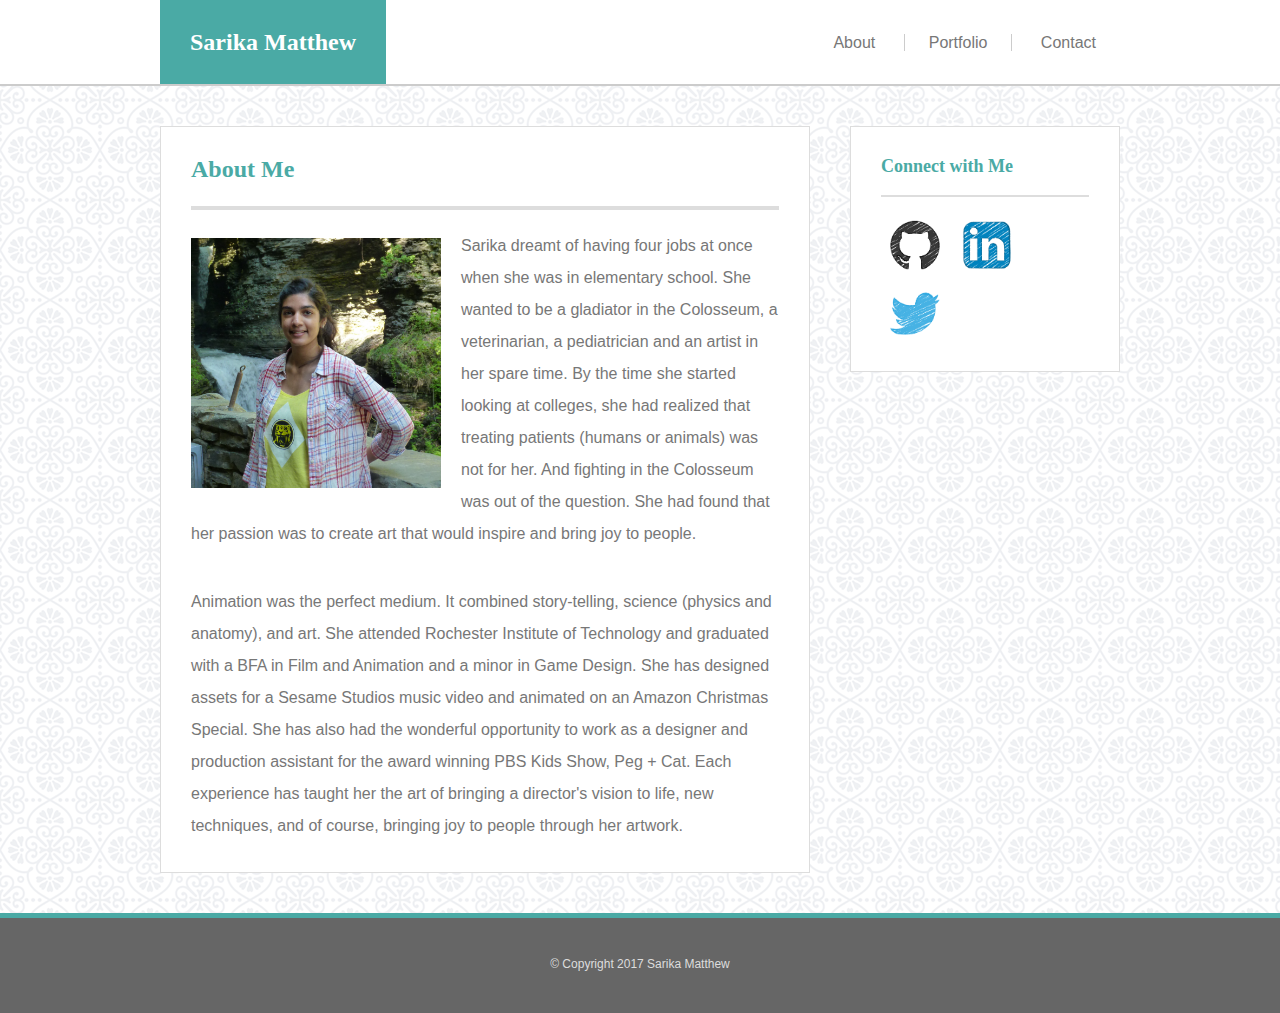
<file: index.html>
<!DOCTYPE html>
<html>
<head>
	<title>Sarika Matthew</title>

	<meta charset="utf-8">

	<meta name="viewport" content="width=device-width, initial-scale=1.0">

	<link rel="stylesheet" href="./assets/css/reset.css">

	<link rel="stylesheet" href="./assets/css/style.css">


</head>
<body>

	<div class="wrap">
		<header>
			<div class="top-banner">
				<h1 class="name"><a href= "index.html">Sarika Matthew<a></h1>
				<div class="navigation">
					<ul>
						<li><a href= "index.html">About</a></li>
						<li><a href= "portfolio.html">Portfolio</a></li>
						<li><a href= "contact.html">Contact</a></li>
					</ul>
				</div>
			</div>
		</header>

		<div class="main-content">
			<div class="inside">
				<h1 class="title">About Me</h1>
				<hr>
				<img src= "./assets/images/P1080859.JPG" width= "150">
				<p>
					Sarika dreamt of having four jobs at once when she was in elementary school. She wanted to be a gladiator in the Colosseum, a veterinarian, a pediatrician and an artist in her spare time. By the time she started looking at colleges, she had realized that treating patients (humans or animals) was not for her. And fighting in the Colosseum was out of the question. She had found that her passion was to create art that would inspire and bring joy to people. 
				</p>
				<br>
				<p>
					Animation was the perfect medium. It combined story-telling, science (physics and anatomy), and art. She attended Rochester Institute of Technology and graduated with a BFA in Film and Animation and a minor in Game Design. She has designed assets for a Sesame Studios music video and animated on an Amazon Christmas Special. She has also had the wonderful opportunity to work as a designer and production assistant for the award winning PBS Kids Show, Peg + Cat. Each experience has taught her the art of bringing a director's vision to life, new techniques, and of course, bringing joy to people through her artwork.
				</p>
			</div>
			<div class="sidebar">
				<h2 class="title">Connect with Me</h2>
				<hr>

				<a href="https://github.com/smatthew3142" target="_blank">
					<img src= "./assets/images/icon_github.png" width= "50"></a>

				<a href="https://www.linkedin.com/in/sarikamatthew/" target="_blank">
					<img src= "./assets/images/icon_linkedin.png" width= "50"></a>

				<a href="https://twitter.com/mynabirdy" target="_blank">
					<img src= "./assets/images/icon_twitter.png" width= "50"></a>
				</div>

			</div>

		</div>

		<footer class="copy">
	
		&copy; Copyright 2017 Sarika Matthew
	</footer>


</body>
</html>
</file>
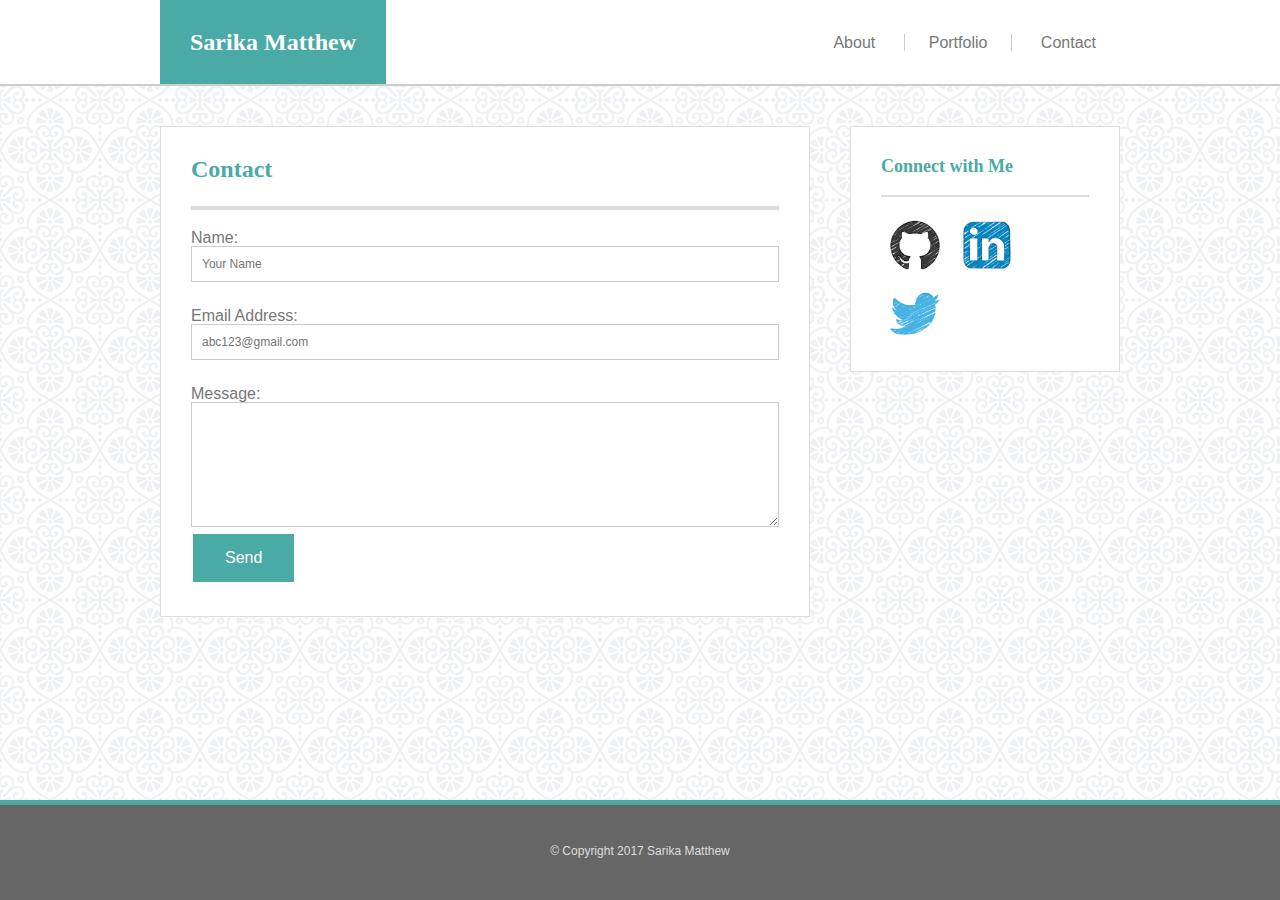
<file: contact.html>
<!DOCTYPE html>
<html>
<head>
	<title>Sarika Matthew</title>

	<meta charset="utf-8">

	<meta name="viewport" content="width=device-width, initial-scale=1.0">

	<link rel="stylesheet" href="./assets/css/reset.css">

	<link rel="stylesheet" href="./assets/css/style.css">


</head>
<body>

	<div class="wrap">
		<header>
			<div class="top-banner">
				<h1 class="name"><a href= "index.html">Sarika Matthew<a></h1>
				<div class="navigation">
					<ul>
						<li><a href= "index.html">About</a></li>
						<li><a href= "portfolio.html">Portfolio</a></li>
						<li><a href= "contact.html">Contact</a></li>
					</ul>
				</div>
			</div>
		</header>

		<div class="main-content">
			<div class="inside">
				<h1 class="title">Contact</h1>
				<hr>
				<form>
					
					Name:
					<br>
					<input type= "text" name= "name" placeholder="Your Name">
					<br>
					<br>
					Email Address:
					<br>
					<input type="text" name="email" placeholder="abc123@gmail.com">
					<br>
					<br>
					Message:
					<br>
					<textarea name="message" form="form"></textarea>
					<button type="button" onclick="alert('Your message has been sent!')">Send</button>
				</form>
			</div>

			<div class="sidebar">
				<h2 class="title">Connect with Me</h2>
				<hr>

				<a href="https://github.com/smatthew3142" target="_blank">
					<img src= "./assets/images/icon_github.png" width= "50"></a>

				<a href="https://www.linkedin.com/in/sarikamatthew/" target="_blank">
					<img src= "./assets/images/icon_linkedin.png" width= "50"></a>

				<a href="https://twitter.com/mynabirdy" target="_blank">
					<img src= "./assets/images/icon_twitter.png" width= "50"></a>
				</div>

			</div>

		</div>

	<footer class="copy">
	 
		&copy; Copyright 2017 Sarika Matthew
	</footer>


</body>
</html>
</file>
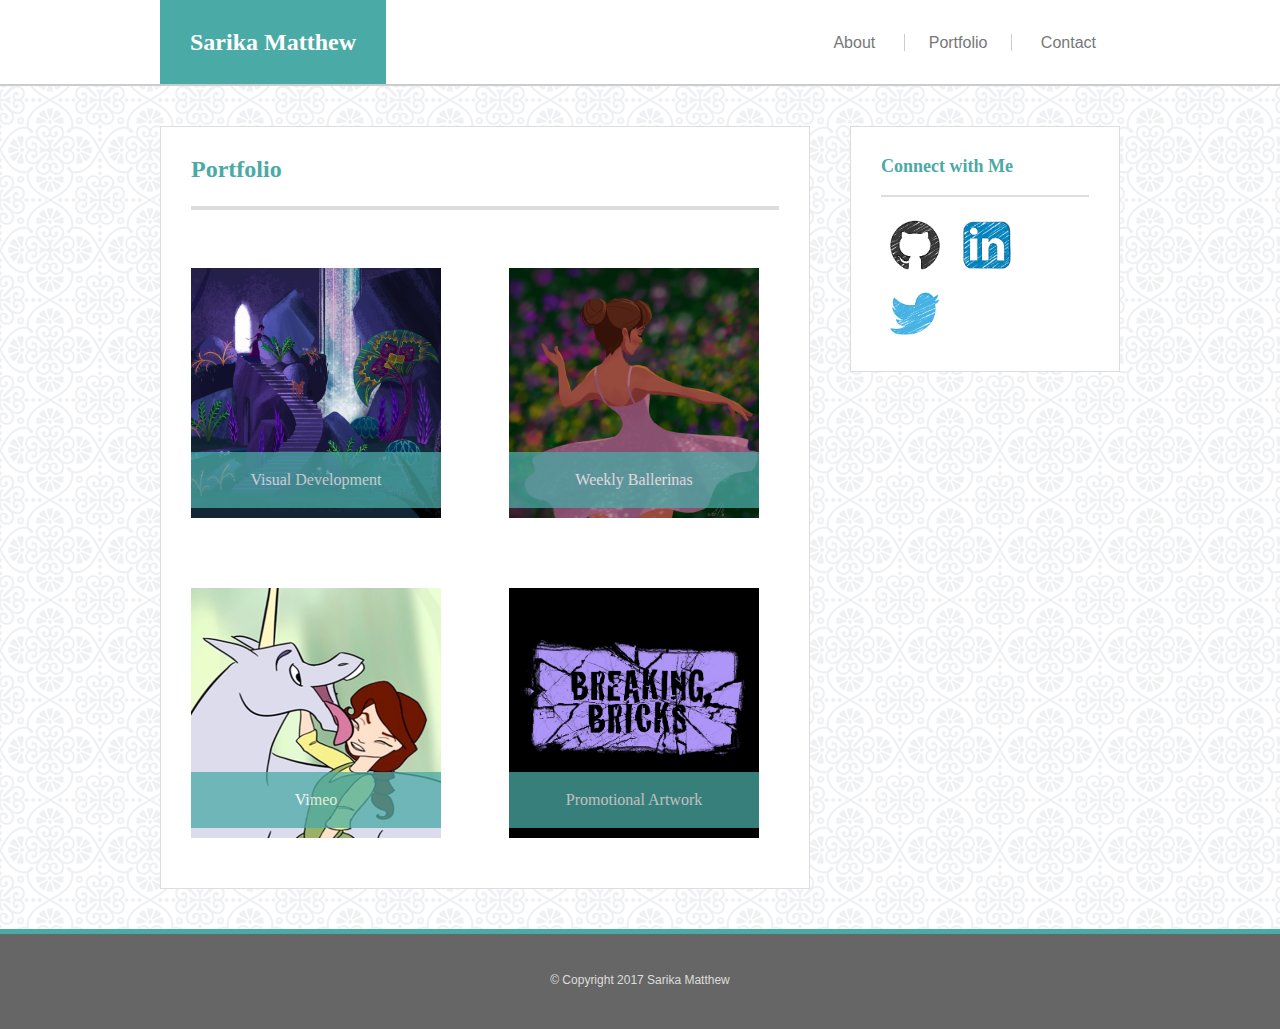
<file: portfolio.html>
<!DOCTYPE html>
<html>
<head>
	<title>Sarika Matthew</title>

	<meta charset="utf-8">

	<meta name="viewport" content="width=device-width, initial-scale=1.0">

	<link rel="stylesheet" href="./assets/css/reset.css">

	<link rel="stylesheet" href="./assets/css/style.css">


</head>
<body>

	<div class="wrap">
		<header>
			<div class="top-banner">
				<h1 class="name"><a href= "index.html">Sarika Matthew<a></h1>
				<div class="navigation">
					<ul>
						<li><a href= "index.html">About</a></li>
						<li><a href= "portfolio.html">Portfolio</a></li>
						<li><a href= "contact.html">Contact</a></li>
					</ul>
				</div>
			</div>
		</header>

		<div class="main-content">
			<div class="inside">

				<h1 class="title">Portfolio</h1>
				<hr>

			<a class="portfolio" href="https://sarikamatthew.carbonmade.com/projects/5702664" target="_blank"><img src= "./assets/images/Jungle.jpg" width= "300">
				<div class="note">
					<h3>Visual Development</h3>
				</div>
			</a>

			<a class="portfolio right-col" href="https://sarikamatthew.carbonmade.com/projects/5732438" target="_blank"><img src= "./assets/images/Ballerina.jpg" width= "300px">
				<div class="note">
					<h3>Weekly Ballerinas</h3>
				</div>
			</a>

			<a class="portfolio" href="https://vimeo.com/smatthew" target="_blank"><img src= "./assets/images/Vimeo.jpg" width= "300">
				<div class="note">
					<h3>Vimeo</h3>
				</div>
			</a>

			<a class="portfolio right-col" href="https://sarikamatthew.carbonmade.com/projects/6045960" target="_blank"><img src= "./assets/images/Breaking Bricks.png" width= "300">
				<div class="note">
					<h3>Promotional Artwork</h3>
				</div>
			</a>
			
		</div>

		<div class="sidebar">
				<h2 class="title">Connect with Me</h2>
				<hr>

				<a href="https://github.com/smatthew3142" target="_blank">
					<img src= "./assets/images/icon_github.png" width= "50"></a>

				<a href="https://www.linkedin.com/in/sarikamatthew/" target="_blank">
					<img src= "./assets/images/icon_linkedin.png" width= "50"></a>

				<a href="https://twitter.com/mynabirdy" target="_blank">
					<img src= "./assets/images/icon_twitter.png" width= "50"></a>
				</div>

			</div>

		</div>

	<footer class="copy">
	 
		&copy; Copyright 2017 Sarika Matthew
	</footer>


</body>
</html>
</file>
<file: assets/css/style.css>
* {
  box-sizing: border-box;
}

html, body {
  width: 100%;
  height: 100%;
  margin: 0;
  padding: 0;
}

header {
  width: 100%;
  overflow: auto;
  background: #FFFFFF;
  border-bottom: #CCCCCC solid 2px;
  margin-bottom: 40px;
}

body {
  background-image: url("../images/regal.png");
  font-family: 'Arial', 'Helvetica Neue', Helvetica, sans-serif;
  color: #777777;
}

h1, h2, h3{
  font-family: 'Georgia', Times, Times New Roman, serif;
  font-weight: bold;
}

h1 {
  font-size: 24px;
}

h2 {
  font-size: 18px;
}

h3 {

  font-size: 16px;
  font-weight: normal;
}

li {
  display: inline;
  padding: 0 24px;  
}

hr {
  border: #DDDDDD;
  background-color: #DDDDDD;
  height: 4px;
  margin-top: 25px;
}

p {
  line-height: 2em;
  margin-top: 20px;
}


input, textarea {
    width: 100%;
    padding: 10px;
    font-size: 12px;
    border: #CCCCCC solid 1px;
}

input {
    margin-bottom: 10px;
    font-size: 12px;

}

textarea {
  height: 125px;

}


form {
  margin-top: 20px;
  
}

button {
  background-color: #4AAAA5;
    border: none;
    color: white;
    padding: 15px 32px;
    text-align: center;
    text-decoration: none;
    display: inline-block;
    font-size: 16px;
    margin: 4px 2px;
    cursor: pointer;
}


a:link, a:visited {
  color: #777777;
  text-decoration: none;
}

a:hover {
  color: #4AAAA5;
}

li:nth-child(3) {
  border-left: #CCCCCC solid 1px;
  border-right: #CCCCCC solid 1px;
}


footer {
  clear: both;
  width: 100%;
  background: #666666;
  border-top: #4AAAA5 solid 5px;
  color: #DDDDDD;
  text-align: center;
  font-size: 12px;
  padding-top: 40px;
}

.name {
  background: #4AAAA5;
  padding: 30px;
  margin: 0px;
  float: left;
}

.name a{
  color: #FFFFFF;
}

.wrap {
  min-height: 100%;
  margin-bottom: -100px;
}

.top-banner {
  width: 960px;
  margin: 0 auto;
  padding: 0;
}

.navigation {
  margin-top: 35px;
  float: right;
}

.main-content{
  width: 960px;
  margin: 0 auto;
  padding: 0;
}

.title {
  color: #4AAAA5;
  margin-top: 0;
}

.inside, .sidebar {
  background: #FFFFFF;
  border: #DDDDDD solid 1px;
  margin: 0;
  padding: 30px;
}

.inside {
  width: 650px;
  clear:both;
  float: left;
  margin-bottom: 40px;
}

.inside  img {
  height: 250px;
  width: 250px;
  float: left;
  margin: 20px 20px 0 0;
}

.sidebar {
  width: 270px;
  float: right;
}


.sidebar img {
  height: 50px;
  width: 50px;
  margin-top: 15px;

}

.sidebar a {
  margin-left: 9px;
  margin-right: 9px;

}


.sidebar hr {
  height: 2px;
  margin-top: 20px;
}

.portfolio {
  position: relative;
  float: left;
  margin-top: 30px;
  margin-bottom: 20px;
}

.right-col {
  float: right;
}

.note {
  width: 250px;
  text-align: center;
  background: #4AAAA5;
  opacity: 0.75;
  color: #FFFFFF;
  padding: 20px;
  margin: 0px;
  position: absolute;
  bottom: 10px;
}

.note:hover {

  opacity: 1.0;
}

.note h2 {
  font-weight: normal;
}

.copy, .wrap:after {
  height: 100px;
}



@media screen and (max-width: 980px) {

  .wrap{

    width: 100%;
  }

  .top-banner {
  width: 90%;
  margin: 0 auto;
}

  .main-content{
    width: 80%;
    margin: 0 auto;
  }

  .inside{
    display:block;
    width: 55%;
    margin: auto;
    margin-bottom: 25px;

  }

  .portfolio img{
    display:block;
    float: none;
    margin: auto;
    width: 90%;
    height:auto;
    

  }

  .inside img{
    display:block;
    float: none;
    margin: auto;
    width: 90%;
    height:auto;
    

  }

  .inside p{
    display:block;
    float:none;
  }

  .note {
    width: 100%;

  }

  .right-col img{
    display:block;
    float: none;
    margin: auto;
    height:auto;
  }

  .sidebar{
    display:block;
    float:right;
    margin: auto;

    
  }


}

@media screen and (max-width: 768px) {

   .main-content{
    width:90%;
    
  }

  .inside{
    width: 100%;
  }

 /* .inside img{
    float: left;
    width: 45%;
    height: auto;
    margin: 5%;
  }*/

  .note {
    width: 90%;
    margin: 5%;
  }

  .sidebar{
    width: 100%;
    margin-top: 25px;
    margin: auto;
  }

}

@media screen and (max-width: 640px) {


  header{
    position: static;
    
  }

  .top-banner {
  width: 100%;
  margin: 0 auto;
}

  .name{
    width: 100%;
    margin: 0;
  }

  .navigation{
    padding: 10px;
    text-align: center;
    clear:both;
    display: inline;
    float: none;
  }

  .main-content{
    width: 90%;
  }

  .inside{
    display:block;
    width: 100%

  }

  .portfolio img{
    display:block;
    float: none;
    margin: auto;
    

  }

  .inside img{
    display:block;
    float: none;
    margin: auto;
    width: 90%;
    height:auto;
    

  }

  .inside p{
    display:block;
    float:none;
  }

  .note {
    width: 90%;

  }

 .right-col img{
    display:block;
    float: none;
    margin: auto;
    height:auto;
  }





}
</file>
